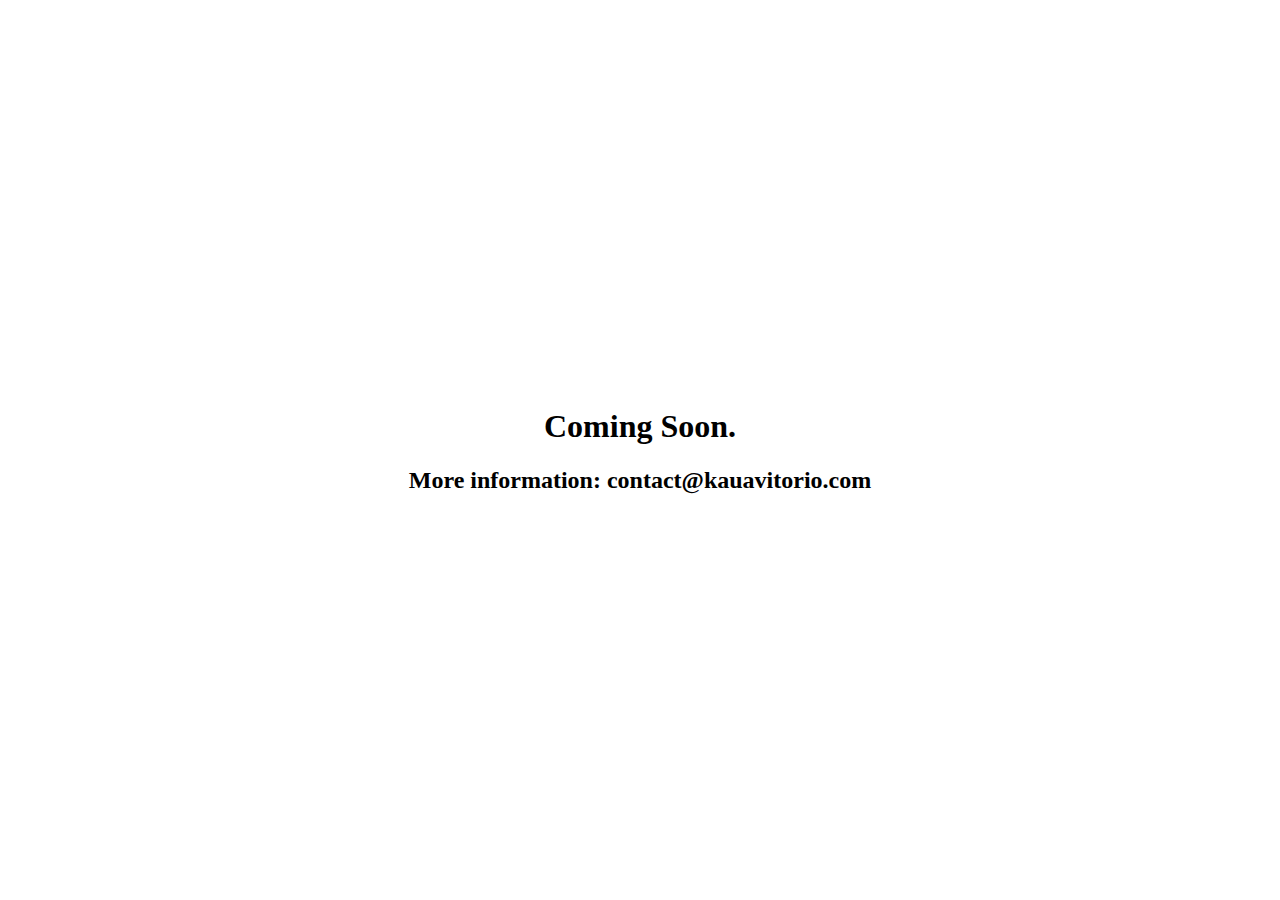
<file: public/index.html>
<!DOCTYPE html>
<html lang="en">
<head>
    <meta charset="UTF-8">
    <meta http-equiv="X-UA-Compatible" content="IE=edge">
    <meta name="viewport" content="width=device-width, initial-scale=1.0">
    <title>Squash Cloud</title>
    <link rel="shortcut icon" href="https://squash.kauavitorio.com/src/logo/logo_icon.png" type="image/x-icon">
</head>
<body>
    <div style="position: absolute;
    top: 50%;
    left: 50%;
    text-align: center;
    /* bring your own prefixes */
    transform: translate(-50%, -50%);"><h1>Coming Soon.</h2>
    <h2>More information: contact@kauavitorio.com</h2></div>
</body>
</html>
</file>
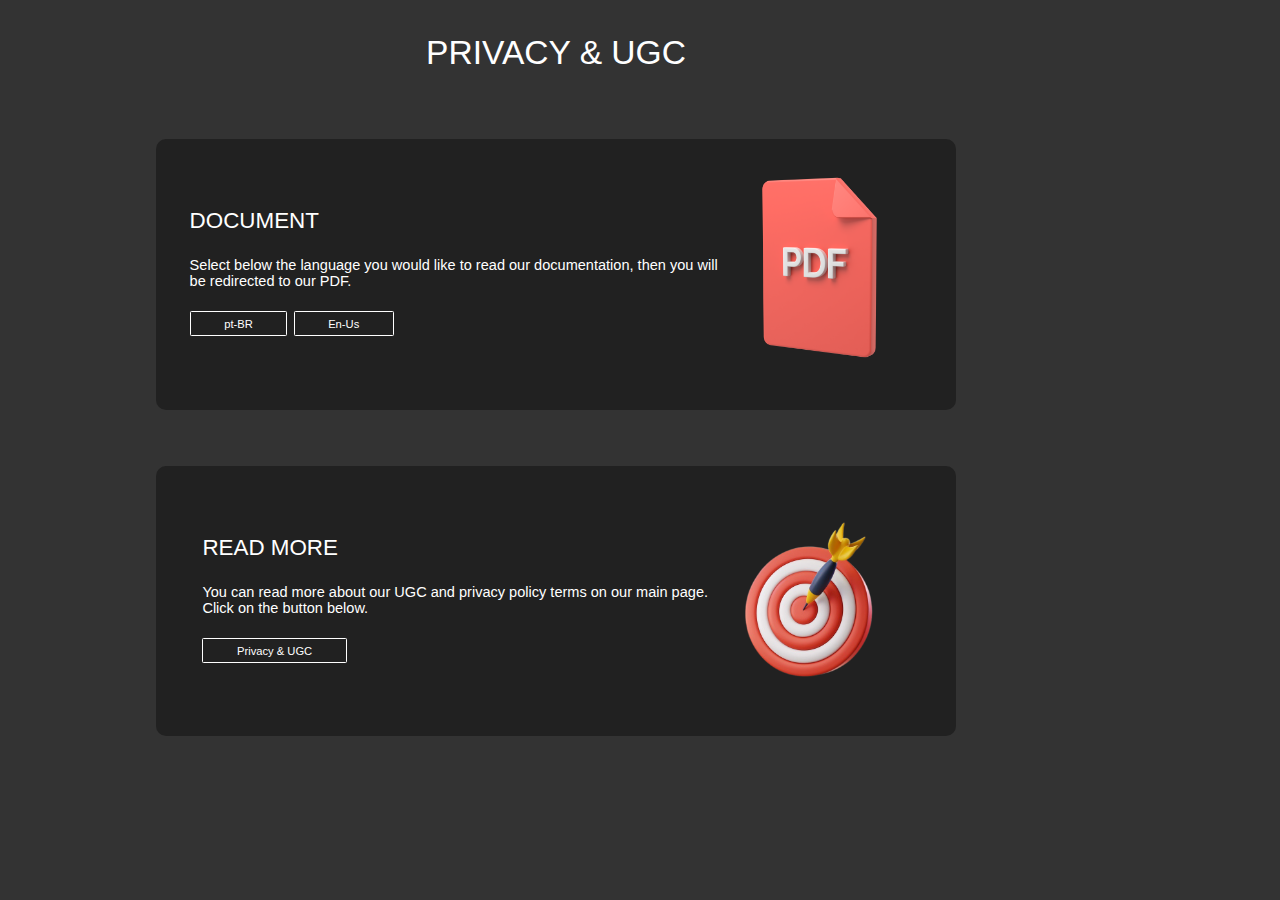
<file: public/privacy/index.html>
<!DOCTYPE html>
<html lang="en">
<head>
    <meta charset="UTF-8">
    <meta http-equiv="X-UA-Compatible" content="IE=edge">
    <meta name="viewport" content="width=device-width, initial-scale=1.0">
    <title>Privacy - Squash</title>

    <!-- Icon -->
    <link rel="shortcut icon" href="https://kauavitorio.com/host-items/logo-icon-png.png" type="image/x-icon">

     <!-- Color css -->
     <link rel="stylesheet" href="../src/styles/colors.css" />
 
     <!-- Global css -->
     <link rel="stylesheet" href="../src/styles/global.css" />
 
     <!-- Card css -->
     <link rel="stylesheet" href="../src/styles/cards.css" />

     <!-- Privacy css -->
     <link rel="stylesheet" href="../src/styles/privacy.css" />

</head>
<body>
    <!-- Cards Container -->
    <div class="main-body">

        <!-- Page title theme -->
        <section class="page-header">
            <div class="container-title">
                <h1 class="title-page">Privacy & UGC </h1>
            </div>
        </section>

        <!-- FIle language Container -->
        <section class="section-cards">
            <div class="card">
                <div class="column-text">
                    <h2 class="title-card">Document</h2>
                    <h3 class="text-card privacy">Select below the language you would like to read our documentation, then you will be redirected to our PDF.</h3>
                    <a href="https://cloud.squashc.com/privacy/asset/Squash_Privacy_Policy_PT_BR.pdf" target="_self" class="btn-language">pt-BR</a>
                    <a href="https://cloud.squashc.com/privacy/asset/Squash_Privacy_Policy_EN.pdf" target="_self"  class="btn-language">En-Us</a>
                </div>
                <div class="column-img"><img src="../src/asset/ic_pdf.png" class="img-aboutUs" alt=""></div>
            </div>
        </section>

        <!-- Introduction Container -->
        <section class="section-cards">
            <div class="card">
                <div class="column-text">
                    <h2 class="title-card">Read More</h2>
                    <h3 class="text-card privacy">You can read more about our UGC and privacy policy terms on our main page.<br/>Click on the button below.</h3>
                        <a href="https://squashc.com/privacy/" target="_self"  class="btn-language">Privacy & UGC</a>
                </div>
                <div class="column-img"><img src="./asset/img/introduction.png" class="img-aboutUs" alt=""></div>
            </div>
        </section>

    </div>

    <!-- ======= Main page script ======= -->
    <!--<script src="https://cloud.squashc.com/privacy/src/script.js"></script>-->
    <script src="./src/script.js"></script>
</body>
</html>
</file>
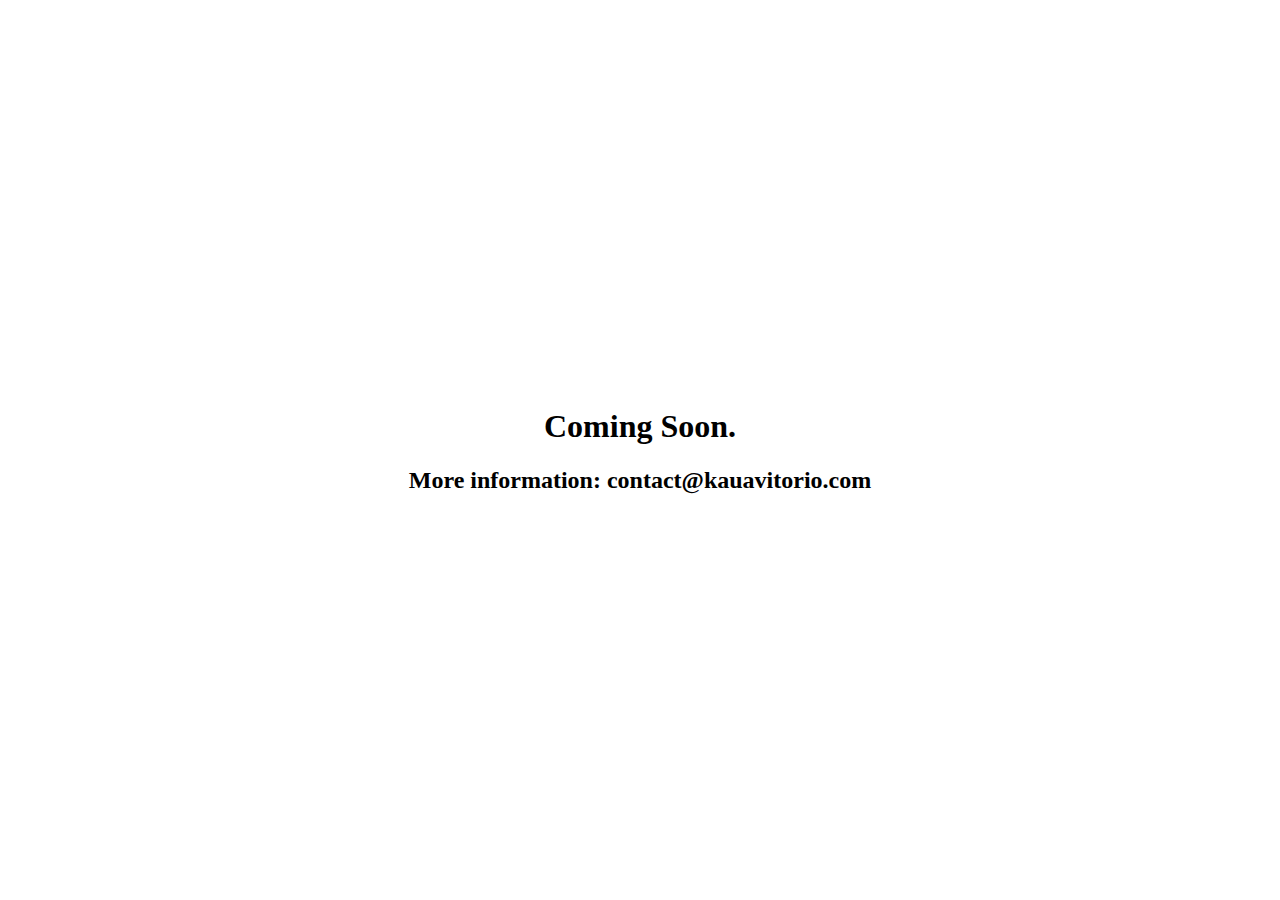
<file: public/privacy/workspace/index.html>
<!DOCTYPE html>
<html lang="en">
<head>
    <meta charset="UTF-8">
    <meta http-equiv="X-UA-Compatible" content="IE=edge">
    <meta name="viewport" content="width=device-width, initial-scale=1.0">
    <title>Squash Workspace</title>
</head>
<body>
    <div style="position: absolute;
    top: 50%;
    left: 50%;
    text-align: center;
    /* bring your own prefixes */
    transform: translate(-50%, -50%);"><h1>Coming Soon.</h2>
    <h2>More information: contact@kauavitorio.com</h2></div>
</body>
</html>
</file>
<file: public/src/styles/colors.css>
:root {
    --black: #333;
    --white: #fff;
    --black-card: #212121;
    --orange: #FF6C26;
    --orange-light: #FF8C55;
    --blue: #1D84FE;
    --purple: #6562FF;
}
</file>
<file: public/src/styles/global.css>
* {
    margin: 0;
    padding: 0;
    box-sizing: border-box;
}

html {
    font-size: 93.5%;
}

body {
    width: 100%;
    background: var(--black);
    overflow: auto;
}

iframe {
    width: 100%;
    height: 100%; 
    border: none; 
    margin: 0; 
    padding: 0; 
    box-sizing: border-box;
    display: block;
    overflow: hidden;
}

#loc {
    background: var(--black);
}

#container-main {
    width: min(90vw, 800px);
    margin-inline: auto;
    padding: 1rem;
}

.page-header{
    width: min(90vw, 800px);
    margin-inline: auto;
    text-align: center;
}

/* ======== RESPONSIVE ======== */


@media (max-width: 800px) {
    html {
        font-size: 87.75%;  
    }
    .main-body {
        height: 250vh;
    }
}

@media (width: 768px) {
    html {
        font-size: 75.75%;
    }
    
    .main-body {
        height: 150vh;
    }
    
    .title-page {
        text-align: center;
    }
}

@media (width: 1024px) {
    html {
        font-size: 70%;
    }
    .main-body {
        height: 170vh;
    }
}

@media (width: 1280px) {
    html {
        font-size: 70%;
    }
    iframe {
        width: 80%;
    }
    .page-header {
        padding-right: 15rem;
    } 
    .card {
        width: min(40vw, 710px);
    }

    .section-cards{
        padding-right: 15rem;
    }
}
</file>
<file: public/src/styles/cards.css>
/*======== CARDS ========*/

.section-cards{
    width: 100%;
    display: flex;
    justify-content: center;
}

.card {
    width: min(90vw, 800px);
    display: flex;
    align-items: center;
    justify-content:center;
    background: var(--black-card);
    margin-top: 5rem;
    padding: 3rem;
    border-radius: 10px;
}

.card.about{
    margin-bottom: 2rem;
}

.title-card {
    font: 500 2rem Roboto, sans-serif;
    color: var(--white);
    text-transform: uppercase;
}

.text-card {
    font: 300 2rem Roboto, sans-serif;

    margin-top: 2rem;
    margin-bottom: 2rem;
    color: var(--white);
}

.spam-card{
    color: var(--orange-light);
    text-decoration: none;
}

.spam-card:hover{
    font-size: 1.7rem;
    color: var(--blue);
    transition: all 0.4s;
    cursor: pointer;
}

.text-card.about {
    font-size: 1.5rem;
}

.section-cards:nth-last-child(1) {
    margin-bottom: 2rem;
}

.text-link {
    font: 300 2rem Roboto, sans-serif;
    color: var(--white);
    text-transform: uppercase;
}

.text-link.privacy{
    font-size: 1rem;
}

.img-aboutUs {
    width: 18rem;
}

/* ======== RESPONSIVE ======== */
@media (max-width: 800px) {
    
    .card {
        margin-top: 2rem;
        width: 70vw;
    }
    .column-img {
        display: none;
    }
    .title-card  {
        font-size: 1.5rem;
    }
    .text-card {
        font-size: 1rem;
        width: 45vw;
    }
    .text-link {
        font-size: 1rem;
    }

    .text-card.about {
        font-size: 1.2rem;
    }

    .card.about{
        margin-bottom: 8rem;
    }
}
</file>
<file: public/src/styles/privacy.css>
/*======== CARDS ========*/

.container-title {
    display: flex;
    justify-content: space-between;
    align-items: center;
    padding: 1rem;
    margin-top: 2rem;
}

.title-page {
    width: 100%;
    font: 500 3rem Roboto, sans-serif;
    text-transform: uppercase;
    text-align: center;
    color: var(--white);
}


.text-privacy-link {
    font: 500 1.5rem Roboto, sans-serif;
    color: var(--white);
}

.text-card.privacy {
    font: 400 1.3rem Roboto, sans-serif;
}

a.btn-language{
    display:inline-block;
    padding:0.5em 3em;
    border:0.1em solid #FFFFFF;
    margin:0 0.3em 0.3em 0;
    border-radius:0.12em;
    box-sizing: border-box;
    text-decoration:none;
    font-family:'Roboto',sans-serif;
    font-weight:300;
    color:#FFFFFF;
    text-align:center;
    transition: all 0.2s;
}
a.btn-language:hover{
    color:#DDDDDD;
    border-color:#DDDDDD;
}
a.btn-language:active{
    color:#000000;
    border-color:#FFFFFF;
}
@media all and (max-width:30em){
a.btn-language{
    display:block;
    margin:0.4em auto;
}
}


/* ======== RESPONSIVE ======== */
@media (max-width: 800px) {
    .container-title {
        flex-direction: column;
    }
    .title-page {
        font-size: 2rem;
    }
    .text-privacy-link{
        font-size: 1rem;
    }
    .text-card.privacy {
        font-size: 1.2rem;
    }
}
</file>
